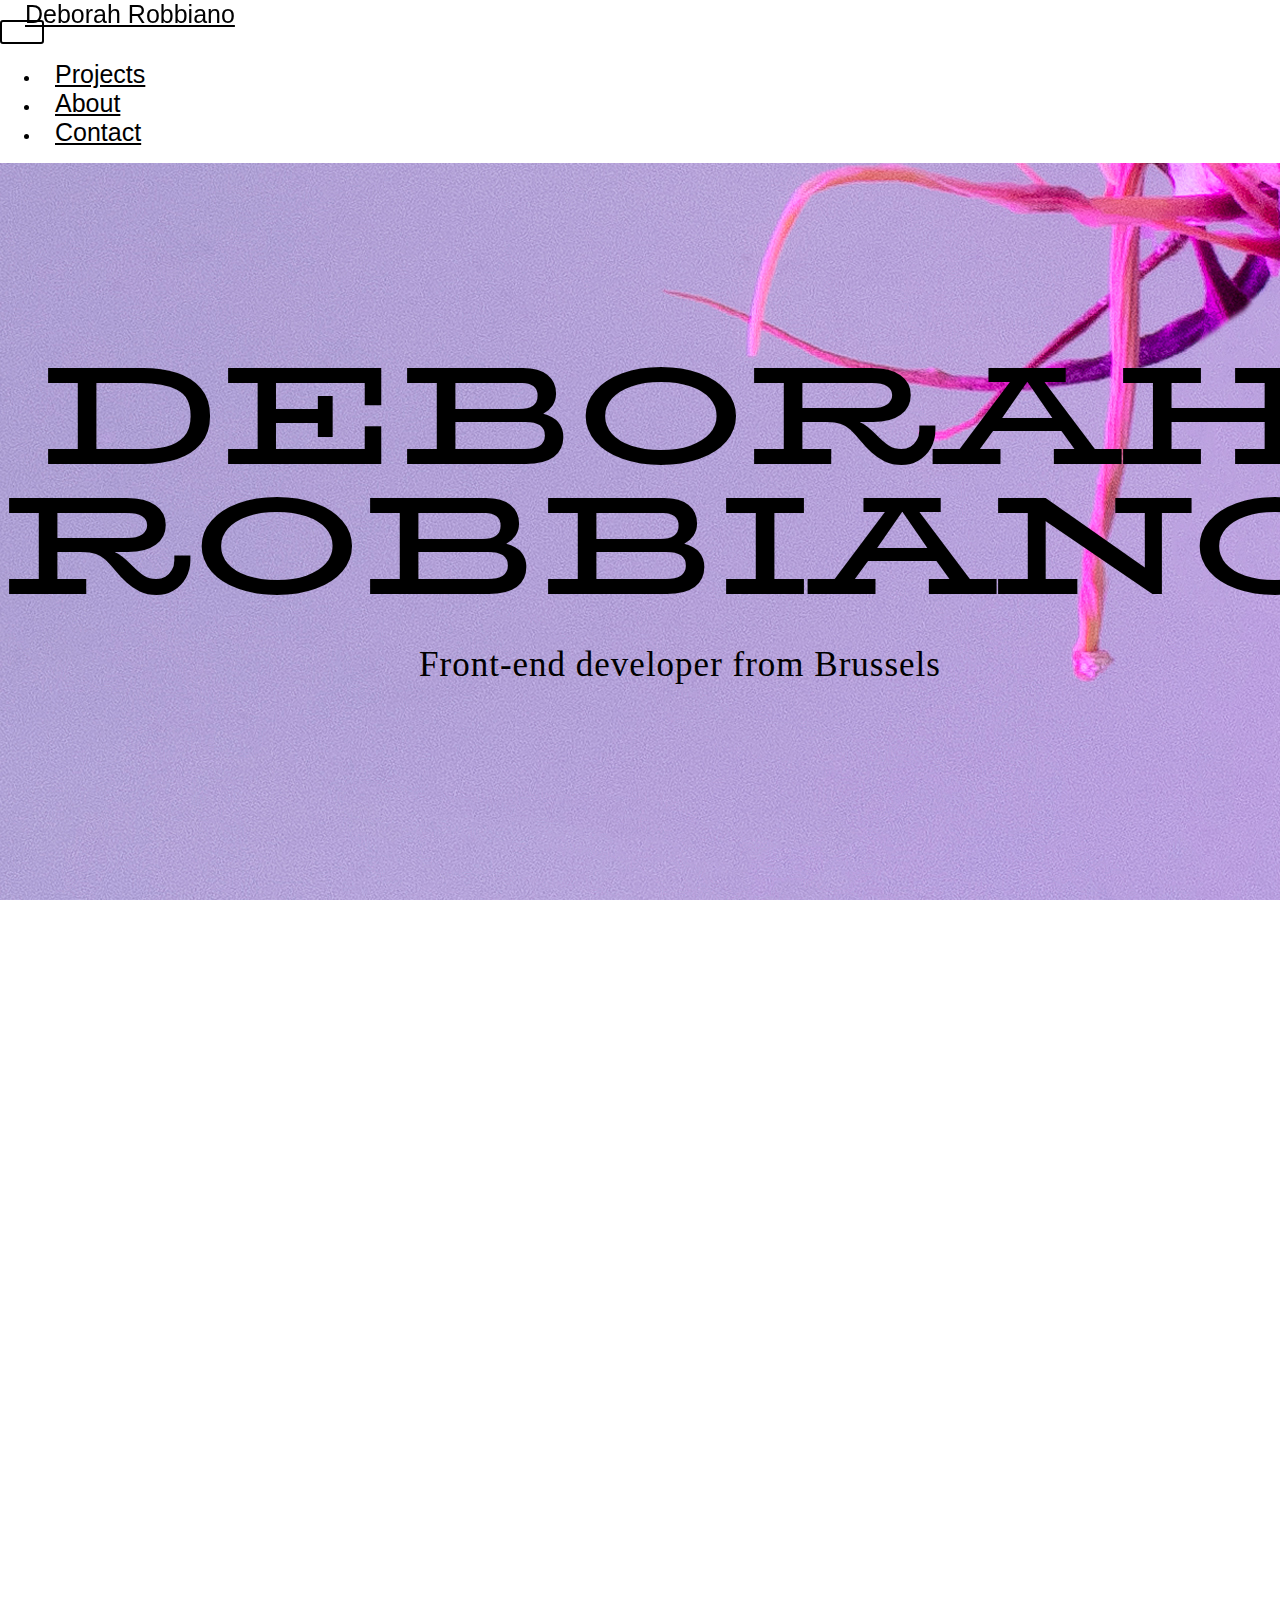
<file: index.html>
<!DOCTYPE html>
<html lang="en">
  <head>
    <meta charset="UTF-8" />
    <meta http-equiv="X-UA-Compatible" content="IE=edge" />
    <meta name="viewport" content="width=device-width, initial-scale=1.0" />
    <link
      href="https://cdn.jsdelivr.net/npm/bootstrap@5.0.2/dist/css/bootstrap.min.css"
      rel="stylesheet"
      integrity="sha384-EVSTQN3/azprG1Anm3QDgpJLIm9Nao0Yz1ztcQTwFspd3yD65VohhpuuCOmLASjC"
      crossorigin="anonymous"
    />
    <link rel="stylesheet" href="styles/styles.css" />
    <link rel="preconnect" href="https://fonts.googleapis.com" />
    <link rel="preconnect" href="https://fonts.gstatic.com" crossorigin />
    <link
      href="https://fonts.googleapis.com/css2?family=Playfair+Display:wght@700&family=Poppins:ital,wght@0,500;0,600;1,400;1,500;1,600&display=swap"
      rel="stylesheet"
    />
    <link rel="preconnect" href="https://fonts.googleapis.com" />
    <link rel="preconnect" href="https://fonts.gstatic.com" crossorigin />
    <link
      href="https://fonts.googleapis.com/css2?family=BioRhyme+Expanded&display=swap"
      rel="stylesheet"
    />
    <title>Deborah Robbiano - Front-end Development</title>
  </head>
  <body>
    <div class="container-fluid">
      <div class="row">
        <div class="col-md-12 presentation">
          <nav class="navbar navbar-expand-lg navbar-light bg-light">
            <a class="navbar-brand" href="index.html">Deborah Robbiano</a>
            <button
              class="navbar-toggler"
              type="button"
              data-bs-toggle="collapse"
              data-bs-target="#navbarNav"
              aria-controls="navbarNav"
              aria-expanded="false"
              aria-label="Toggle navigation"
            >
              <span class="navbar-toggler-icon"></span>
            </button>
            <div
              class="collapse navbar-collapse d-flex justify-content-end"
              id="navbarNav"
            >
              <ul class="navbar-nav">
                <li class="nav-item">
                  <a class="nav-link" href="/projects.html">Projects</a>
                </li>
                <li class="nav-item">
                  <a class="nav-link" href="/about.html">About</a>
                </li>
                <li class="nav-item">
                  <a class="nav-link" href="/contact.html">Contact</a>
                </li>
              </ul>
            </div>
          </nav>
          <div class="row">
            <div class="col-md-12 introduction">
              <h1>Deborah Robbiano</h1>
              <h3>Front-end developer from Brussels</h3>
            </div>
          </div>
          <img src="images/orchids-1.JPG" class="img-fluid" />
        </div>
      </div>
      <div class="row">
        <div class="col-md-12 featured-projects">
          <h3>Featured projects</h3>
          <hr />
        </div>
      </div>
      <div class="row project">
        <div class="col-md-6 project-preview">
          <img
            src="images/shecodes-project-1.jpg"
            alt="i-am-a-garden"
            class="img-responsive"
          />
        </div>
        <div class="col-md-6 project-text">
          <h2>I AM A GARDEN</h2>
          <p>
            Lorem ipsum dolor sit amet consectetur adipisicing elit. Autem,
            error sunt, porro provident reprehenderit earum delectus expedita
            dolores est aperiam unde sed consequuntur ex repudiandae deserunt
            fugit officia dolorum sint! Lorem ipsum dolor sit amet consectetur
            adipisicing elit. Autem, error sunt, porro provident reprehenderit
            earum delectus expedita dolores est aperiam unde sed consequuntur ex
            repudiandae deserunt fugit officia dolorum sint.
          </p>

          <button>View project</button>
        </div>
      </div>
      <hr />

      <div class="row project">
        <div class="col-md-6">
          <img
            src="images/shecodes-project-2.jpg"
            alt="weather-app"
            class="img-responsive"
          />
        </div>
        <div class="col-md-6 project-text">
          <h2>Weather app</h2>
          <p>
            Lorem ipsum dolor sit amet consectetur adipisicing elit. Autem,
            error sunt, porro provident reprehenderit earum delectus expedita
            dolores est aperiam unde sed consequuntur ex repudiandae deserunt
            fugit officia dolorum sint! Lorem ipsum dolor sit amet consectetur
            adipisicing elit. Autem, error sunt, porro provident reprehenderit
            earum delectus expedita dolores est aperiam unde sed consequuntur ex
            repudiandae deserunt fugit officia dolorum sint.
          </p>
          <button>View project</button>
        </div>
      </div>
      <hr />

      <div class="row project">
        <div class="col-md-6">
          <img
            src="images/shecodes-project-3.jpg"
            alt="weather-app"
            class="img-responsive"
          />
        </div>
        <div class="col-md-6 project-text">
          <h2>Floral app</h2>
          <p>
            Lorem ipsum dolor sit amet consectetur adipisicing elit. Autem,
            error sunt, porro provident reprehenderit earum delectus expedita
            dolores est aperiam unde sed consequuntur ex repudiandae deserunt
            fugit officia dolorum sint! Lorem ipsum dolor sit amet consectetur
            adipisicing elit. Autem, error sunt, porro provident reprehenderit
            earum delectus expedita dolores est aperiam unde sed consequuntur ex
            repudiandae deserunt fugit officia dolorum sint.
          </p>
          <button>View project</button>
        </div>
      </div>
      <hr />

      <div class="row">
        <div class="col-md-12 collaboration">
          <h2>Interested in collaborating?</h2>
          <p>
            Say hello at
            <a href="mailto:deborah.robbiano@gmail.com"
              >deborah.robbiano@gmail.com</a
            >
          </p>
        </div>
      </div>
      <div class="row footer">
        <div class="col-md-12 d-md-flex justify-content-center social-icons">
          <a href="https://www.instagram.com/deborahrobbiano/" target="_blank">
            <img
              src="images/instagram-square-brands.svg"
              alt="instagram"
              width="50px"
            />
          </a>
          <a href="https://www.facebook.com/" target="_blank">
            <img src="images/facebook-brands.svg" alt="facebook" width="54px"
          /></a>
          <a href="https://www.twitter.com/" target="_blank"
            ><img src="images/twitter-brands.svg" alt="twitter" width="53px"
          /></a>
        </div>
      </div>
      <div class="row">
        <div class="col-md-12 small-text">
          <p>
            This project was coded by
            <a href="https://deborahrobbiano.cargo.site/" target="_blank"
              >Deborah Robbiano</a
            >
            and is open-sourced on
            <a href="https://github.com/debriks/portfolio.git" target="_blank"
              >GitHub</a
            >
            and hosted on
            <a
              href="https://earnest-strudel-87e109.netlify.app/"
              target="_blank"
              >Netlify</a
            >.
          </p>
        </div>
      </div>
    </div>
    <script
      src="https://cdn.jsdelivr.net/npm/bootstrap@5.0.2/dist/js/bootstrap.bundle.min.js"
      integrity="sha384-MrcW6ZMFYlzcLA8Nl+NtUVF0sA7MsXsP1UyJoMp4YLEuNSfAP+JcXn/tWtIaxVXM"
      crossorigin="anonymous"
    ></script>
  </body>
</html>
</file>
<file: styles/styles.css>
html,
body {
  width: 100%;
  height: 100%;
  margin: 0;
  padding: 0;
  overflow-x: hidden;
}

h1 {
  text-align: center;
  font-size: 140px;
  line-height: 130px;
  font-family: "BioRhyme Expanded", serif;
  text-transform: uppercase;
  font-weight: 600;
  margin-top: 350px;
  margin-bottom: 25px;
}

h2 {
  font-family: "BioRhyme Expanded", serif;
  font-size: 70px;
  line-height: 65px;
  margin-bottom: 50px;
  text-transform: uppercase;
}

h3 {
  text-align: center;
  font-weight: 300;
  font-size: 35px;
  letter-spacing: 1px;
}

p {
  font-size: 23px;
  line-height: 28px;
  font-family: "Work Sans", sans-serif;
  margin-right: 100px;
}

hr {
  border: none;
  height: 2px;
  background: black;
  margin-left: 35px;
  margin-right: 35px;
  margin-bottom: 85px;
}

button {
  padding-left: 20px;
  padding-right: 20px;
  padding-top: 10px;
  padding-bottom: 10px;
  border: 2px solid;
  border-color: black;
  border-radius: 3px;
  margin-top: 20px;
  font-size: 20px;
  background-color: transparent;
}

button:hover {
  padding-left: 20px;
  padding-right: 20px;
  padding-top: 10px;
  padding-bottom: 10px;
  border: 2px solid;
  border-color: black;
  border-radius: 3px;
  margin-top: 20px;
  font-size: 20px;
  background: black;
  color: white;
  cursor: pointer !important;
}

a {
  color: black;
}

a:hover {
  text-decoration: none;
  color: blueviolet;
  cursor: pointer;
}

.container-fluid {
  margin: 0;
  padding: 0;
}

.navbar {
  width: 100%;
  position: fixed;
  z-index: 1;
  margin: 0;
  background: white !important;
}

.navbar-brand {
  position: fixed;
  margin-left: 25px;
  font-size: 25px;
  font-family: "Work Sans", sans-serif;
}

.navbar-nav {
  margin-right: 25px;
  font-family: "Work Sans", sans-serif;
}

.nav-link {
  color: black !important;
  margin: 15px;
  font-size: 25px;
}

.img-presentation {
  height: 100vh;
  overflow-y: hidden;
}

.introduction {
  position: absolute;
}

.featured-projects h3 {
  text-align: center;
  margin-top: 70px;
}

.project {
  margin-left: 25px;
  margin-bottom: 90px;
}

.project img {
  object-fit: cover;
  width: 100%;
}

.collaboration h2 {
  text-align: center;
}

.collaboration p {
  text-align: center;
  margin-right: 0;
}

.social-icons img {
  padding: 12px;
}

.footer {
  margin-bottom: 80px;
}

.small-text p {
  text-align: center;
  font-size: 15px;
  margin-right: 0 !important;
}

@media (max-width: 700px) {
  h1 {
    font-size: 50px;
    line-height: 48px;
    margin-top: 400px;
  }

  h3 {
    text-align: center;
    font-weight: 300;
    font-size: 25px;
    letter-spacing: 1px;
  }

  h2 {
    margin-left: 10px;
    margin-top: 25px;
    margin-bottom: 25px;
    font-size: 40px;
    line-height: 35px;
  }

  p {
    margin-left: 10px;
    margin-right: 10px;
  }

  hr {
    margin-bottom: 35px;
  }

  .navbar-nav {
    display: none;
  }

  .navbar-brand {
    margin-left: 20px;
    font-size: 28px;
  }

  .featured-projects h3 {
    margin-top: 40px;
  }

  .img-fluid {
    height: 100vh;
    object-fit: cover;
  }

  .project {
    margin-left: 10px;
    margin-right: 10px;
    margin-bottom: 90px;
  }

  .project-preview {
    margin-right: 10px;
    margin-left: 10px;
  }

  .collaboration h2 {
    font-size: 30px;
    line-height: 30px;
  }

  .social-icons {
    display: flex;
    justify-content: center;
  }
}

@media (max-width: 400px) {
  h1 {
    font-size: 35px;
    line-height: 35px;
    margin-top: 400px;
  }

  h3 {
    text-align: center;
    font-weight: 300;
    font-size: 25px;
    letter-spacing: 1px;
  }

  h2 {
    margin-left: 10px;
    margin-top: 25px;
    margin-bottom: 25px;
    font-size: 35px;
    line-height: 35px;
  }

  p {
    margin-left: 10px;
    margin-right: 10px;
  }

  hr {
    margin-bottom: 35px;
    margin-left: 25px;
    margin-right: 25px;
  }

  .navbar-nav {
    display: none;
  }

  .navbar-brand {
    margin-left: 5px;
    margin-top: 10px;
    font-size: 23px;
  }

  .featured-projects h3 {
    margin-top: 40px;
  }

  .img-fluid {
    height: 100vh;
    object-fit: cover;
  }

  .project {
    margin-left: 5px;
    margin-right: 5px;
    margin-bottom: 90px;
  }

  .project-preview {
    margin-right: 5px;
    margin-left: 5px;
  }

  .project-text p {
    font-size: 20px;
    line-height: 25px;
  }

  .collaboration h2 {
    font-size: 20px;
    line-height: 20px;
  }

  .collaboration p {
    font-size: 20px;
    line-height: 25px;
  }

  .social-icons {
    display: flex;
    justify-content: center;
  }

  .small-text p {
    font-size: 14px;
    line-height: 16px;
    margin-right: 0 !important;
  }
}
</file>
